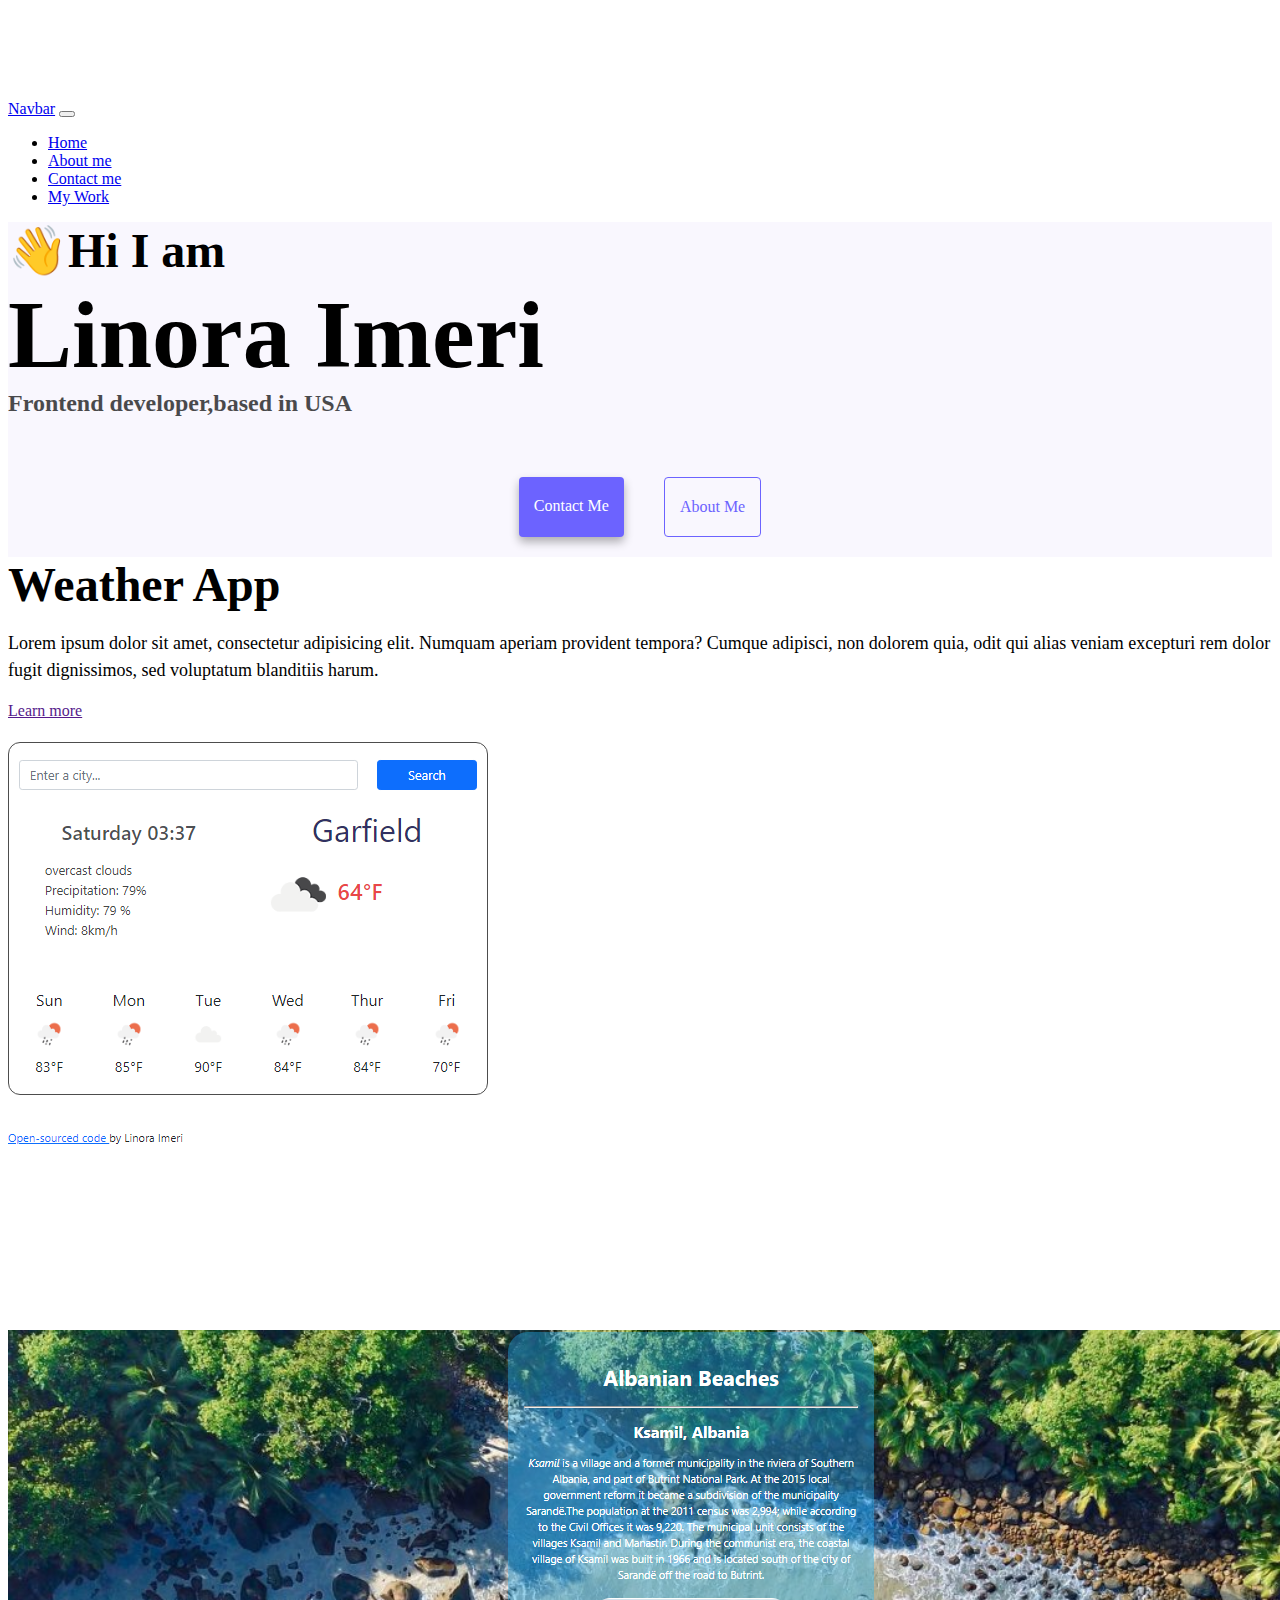
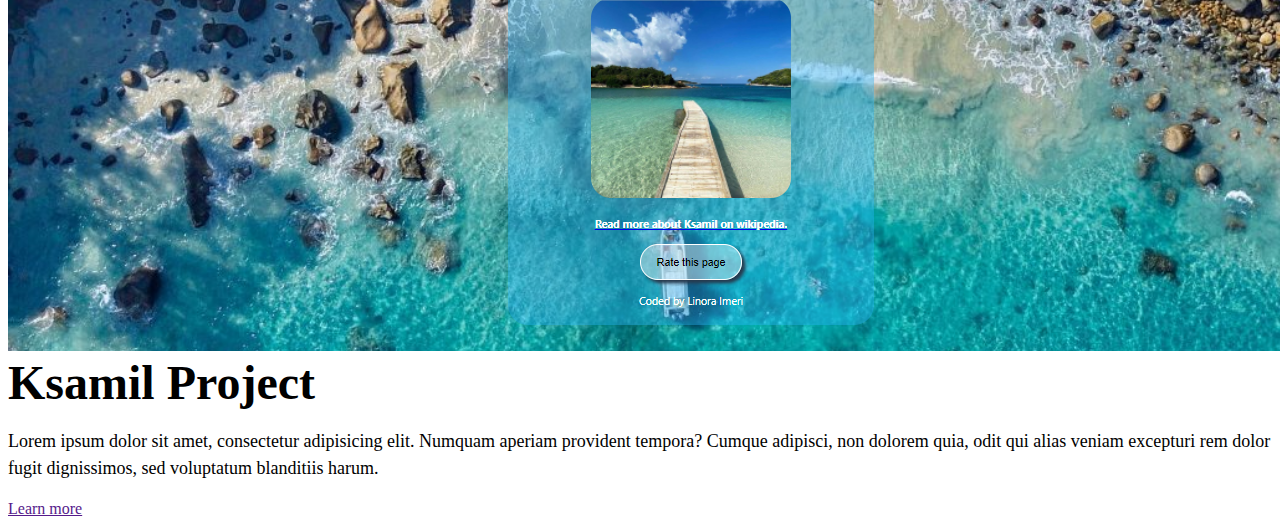
<file: index.html>
<!DOCTYPE html>
<html lang="en">
  <head>
    <meta charset="UTF-8" />
    <meta name="viewport" content="width=device-width, initial-scale=1.0" />
    <meta http-equiv="X-UA-Compatible" content="ie=edge" />
    <link rel="stylesheet" href="src/styles.css" />
    <meta
      name="description"
      content="Linora Imeri is a front-end developer based in USA. Check out her projects and contact her for job inquiries."
    />
    <link
      href="https://cdn.jsdelivr.net/npm/bootstrap@5.1.3/dist/css/bootstrap.min.css"
      rel="stylesheet"
      integrity="sha384-1BmE4kWBq78iYhFldvKuhfTAU6auU8tT94WrHftjDbrCEXSU1oBoqyl2QvZ6jIW3"
      crossorigin="anonymous"
    />
    <script
      src="https://cdn.jsdelivr.net/npm/bootstrap@5.1.3/dist/js/bootstrap.bundle.min.js"
      integrity="sha384-ka7Sk0Gln4gmtz2MlQnikT1wXgYsOg+OMhuP+IlRH9sENBO0LRn5q+8nbTov4+1p"
      crossorigin="anonymous"
    ></script>

    <title>Front-end Developer - Linora Imeri</title>
  </head>
  <body>
    <nav class="navbar navbar-expand-lg navbar-light bg-light sticky-top">
      <div class="container">
        <a class="navbar-brand" href="index.html">Navbar</a>
        <button
          class="navbar-toggler"
          type="button"
          data-bs-toggle="collapse"
          data-bs-target="#navbarNav"
          aria-controls="navbarNav"
          aria-expanded="false"
          aria-label="Toggle navigation"
        >
          <span class="navbar-toggler-icon"></span>
        </button>
        <div class="collapse navbar-collapse" id="navbarNav">
          <ul class="navbar-nav">
            <li class="nav-item">
              <a
                class="nav-link active"
                aria-current="page"
                href="index.html"
                title="homepage"
                >Home</a
              >
            </li>
            <li class="nav-item">
              <a class="nav-link" href="about.html" title="About Linora"
                >About me</a
              >
            </li>
            <li class="nav-item">
              <a
                class="nav-link"
                href="about.html#contact"
                title="Contact Linora"
                >Contact me</a
              >
            </li>
            <li class="nav-item">
              <a class="nav-link" href="work.html" title="Linora's work"
                >My Work</a
              >
            </li>
          </ul>
        </div>
      </div>
    </nav>
    <div class="hero mb-5">
      <h2 class="text-center">👋Hi I am</h2>
      <h1 class="text-center">Linora Imeri</h1>
      <h3 class="text-center">Frontend developer,based in USA</h3>
      <div class="navigation-links">
        <a class="primary-link" href="about.html#contact">Contact Me</a>
        <a class="secondary-link" href="about.html">About Me</a>
      </div>
    </div>
    <div class="container">
      <div class="row">
        <div class="col-md-6 text-center">
          <div class="project-description">
            <h2 class="mt-5 mb-5">Weather App</h2>
            <p class="mb-5 text-muted">
              Lorem ipsum dolor sit amet, consectetur adipisicing elit. Numquam
              aperiam provident tempora? Cumque adipisci, non dolorem quia, odit
              qui alias veniam excepturi rem dolor fugit dignissimos, sed
              voluptatum blanditiis harum.
            </p>

            <div class="my-5">
              <a href="" class="btn btn-outline-secondary"> Learn more </a>
            </div>
          </div>
        </div>

        <div class="col d-none d-lg-block">
          <img
            src="images/WeatherApp.png"
            alt="Weather Project"
            class="img-fluid rounded"
          />
        </div>
      </div>
      <div class="row">
        <div class="col d-none d-lg-block">
          <img
            src="images/KsamilProject.png"
            alt="Ksamil Project
          "
            class="img-fluid rounded"
          />
        </div>
        <div class="col-md-6 mt-5 mb-5 text-center">
          <div class="project-description">
            <h2 class="mb-5">Ksamil Project</h2>
            <p class="mb-5 text-muted">
              Lorem ipsum dolor sit amet, consectetur adipisicing elit. Numquam
              aperiam provident tempora? Cumque adipisci, non dolorem quia, odit
              qui alias veniam excepturi rem dolor fugit dignissimos, sed
              voluptatum blanditiis harum.
            </p>
            <div class="my-5">
              <a href="" class="btn btn-outline-secondary"> Learn more </a>
            </div>
          </div>
        </div>
      </div>
    </div>
  </body>
</html>
</file>
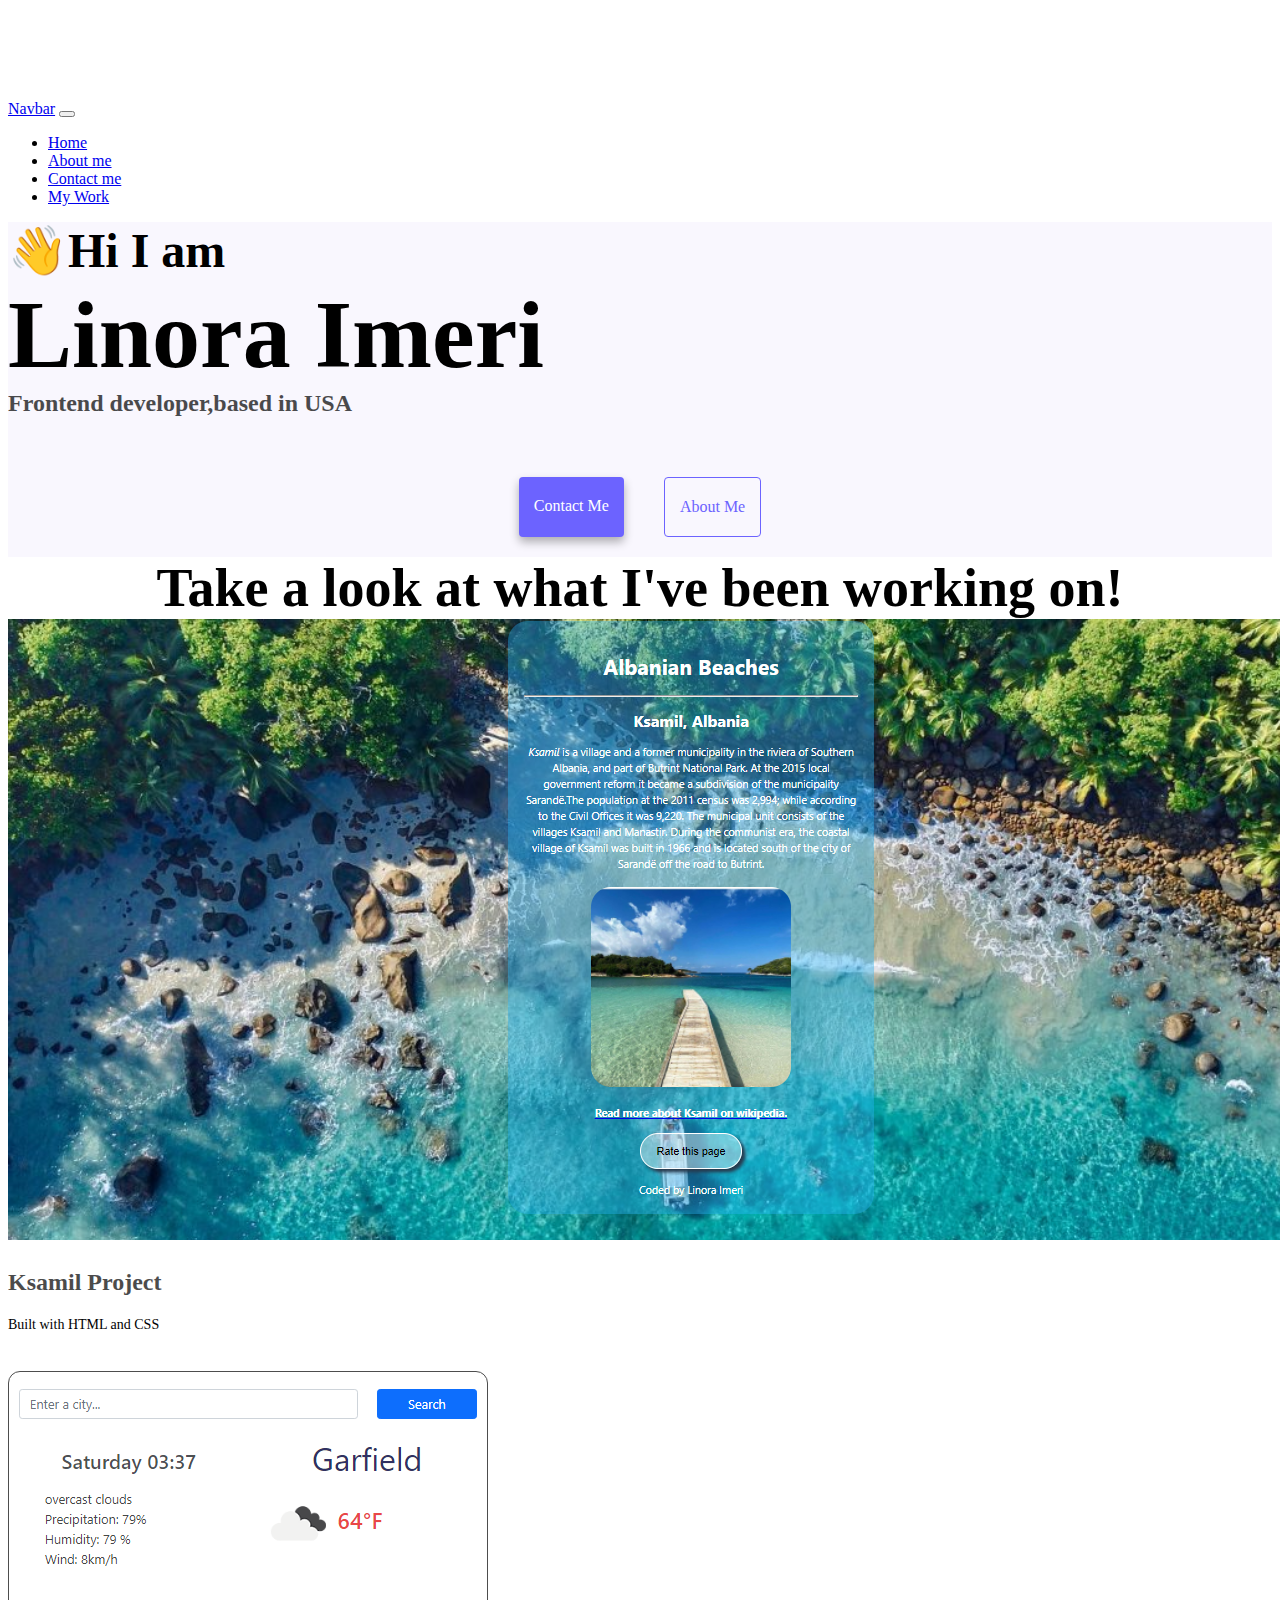
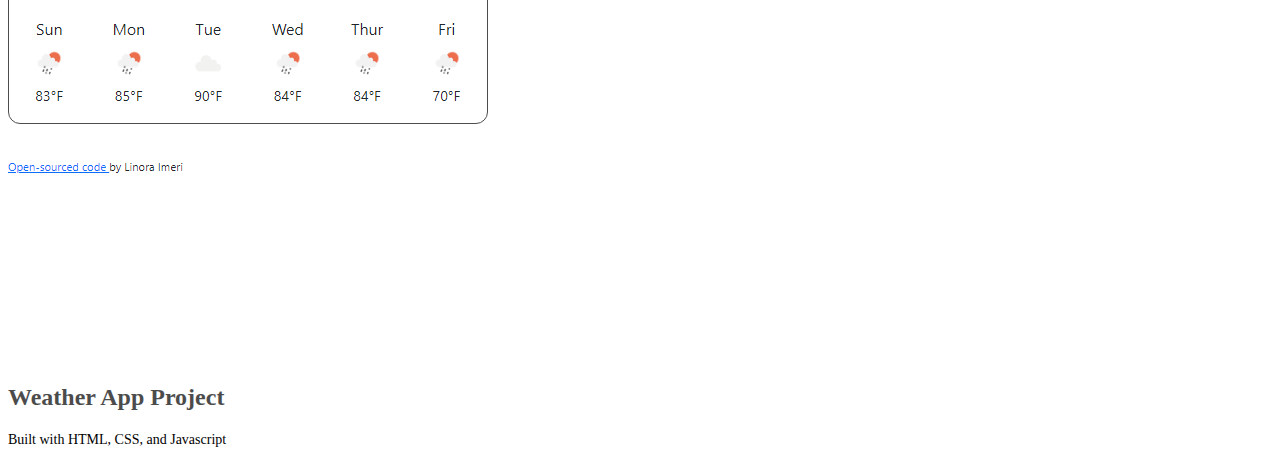
<file: work.html>
<!DOCTYPE html>
<html lang="en">
  <head>
    <meta charset="UTF-8" />
    <meta name="viewport" content="width=device-width, initial-scale=1.0" />
    <meta http-equiv="X-UA-Compatible" content="ie=edge" />
    <link rel="stylesheet" href="src/styles.css" />
    <meta
      name="description"
      content="Linora Imeri is a front-end developer based in USA. Check out her projects and contact her for job inquiries."
    />
    <link
      href="https://cdn.jsdelivr.net/npm/bootstrap@5.1.3/dist/css/bootstrap.min.css"
      rel="stylesheet"
      integrity="sha384-1BmE4kWBq78iYhFldvKuhfTAU6auU8tT94WrHftjDbrCEXSU1oBoqyl2QvZ6jIW3"
      crossorigin="anonymous"
    />
    <script
      src="https://cdn.jsdelivr.net/npm/bootstrap@5.1.3/dist/js/bootstrap.bundle.min.js"
      integrity="sha384-ka7Sk0Gln4gmtz2MlQnikT1wXgYsOg+OMhuP+IlRH9sENBO0LRn5q+8nbTov4+1p"
      crossorigin="anonymous"
    ></script>

    <title>Linora Imeri</title>
  </head>
  <body>
    <nav class="navbar navbar-expand-lg navbar-light bg-light sticky-top">
      <div class="container">
        <a class="navbar-brand" href="index.html">Navbar</a>
        <button
          class="navbar-toggler"
          type="button"
          data-bs-toggle="collapse"
          data-bs-target="#navbarNav"
          aria-controls="navbarNav"
          aria-expanded="false"
          aria-label="Toggle navigation"
        >
          <span class="navbar-toggler-icon"></span>
        </button>
        <div class="collapse navbar-collapse" id="navbarNav">
          <ul class="navbar-nav">
            <li class="nav-item">
              <a
                class="nav-link"
                aria-current="page"
                href="index.html"
                title="homepage"
                >Home</a
              >
            </li>
            <li class="nav-item">
              <a class="nav-link" href="about.html" title="About Linora"
                >About me</a
              >
            </li>
            <li class="nav-item">
              <a
                class="nav-link"
                href="about.html#contact"
                title="Contact Linora"
                >Contact me</a
              >
            </li>
            <li class="nav-item">
              <a class="nav-link active" href="work.html" title="Linora's work"
                >My Work</a
              >
            </li>
          </ul>
        </div>
      </div>
    </nav>
    <div class="hero mb-5">
      <h2 class="text-center">👋Hi I am</h2>
      <h1 class="text-center">Linora Imeri</h1>
      <h3 class="text-center">Frontend developer,based in USA</h3>
      <div class="navigation-links">
        <a class="primary-link" href="about.html#contact">Contact Me</a>
        <a class="secondary-link" href="about.html">About Me</a>
      </div>
    </div>
    <div class="container">
      <div class="content">
        <h1 class="mb-5">Take a look at what I've been working on!</h1>
        <div class="row">
          <div class="col-md-6 mb-4">
            <img
              src="images/KsamilProject.png"
              class="img-fluid mb-3 rounded"
              alt="Ksamil Project"
            />
            <h3 class="text-center m-0">Ksamil Project</h3>
            <p class="text-center text-muted mb-5">Built with HTML and CSS</p>
          </div>
          <div class="col-md-6 mb-4">
            <img
              src="images/WeatherApp.png"
              class="img-fluid mb-3 rounded"
              alt="Weather App Project"
            />
            <h3 class="text-center m-0">Weather App Project</h3>
            <p class="text-center text-muted mb-5">
              Built with HTML, CSS, and Javascript
            </p>
          </div>
        </div>
      </div>
    </div>
  </body>
</html>
</file>
<file: src/styles.css>
:root {
  --primary-color: #6c63ff;
  --secondary-color: #f5f2fe;
  --box-shadow: 0 5px 10px rgba(0, 0, 0, 0.3);
}
body {
  margin-top: 100px;
}

h1,
h2,
h3 {
  margin: 0;
}

h1 {
  font-size: 96px;
}

h2 {
  font-size: 48px;
}

h3 {
  font-size: 24px;
  opacity: 0.7;
}

p {
  font-size: 18px;
  line-height: 1.5;
}

.navigation-links {
  display: flex;
  margin-top: 40px;
  justify-content: center;
}

.navigation-links a {
  margin: 20px;
}

.primary-link {
  border-radius: 4px;
  padding: 20px 15px;
  text-decoration: none;
  text-transform: capitalize;
  background: var(--primary-color);
  box-shadow: var(--box-shadow);
  color: white;
}

.secondary-link {
  border-radius: 4px;
  padding: 20px 15px;
  text-decoration: none;
  text-transform: capitalize;
  color: var(--primary-color);
  border: 1px solid var(--primary-color);
}

.homepage-link {
  color: var(--primary-color);
  text-align: center;
  display: block;
}

.about-paragraphs {
  margin: 30px 0;
}

.about-paragraphs p {
  margin: 10px;
}

.email-link {
  display: flex;
  justify-content: center;
  color: var(--primary-color);
  font-size: 28px;
  text-decoration: none;
}

.email-link:hover {
  text-decoration: underline;
}

.hero {
  background: #f9f7fe;
}
.content h1 {
  font-size: 54px;
  text-align: center;
}
.content h3 {
  font-size: 24px;
  line-height: 1.5;
  margin: 20px 0 0;
}
.content p {
  font-size: 14px;
}

@media (max-width: 900px) {
  h1 {
    font-size: 44px;
    line-height: 2;
  }

  h2 {
    font-size: 44px;
  }

  .hero {
    padding: 80px 20px;
  }

  .project-desciption {
    padding: 0;
    text-align: center;
  }
}
</file>
